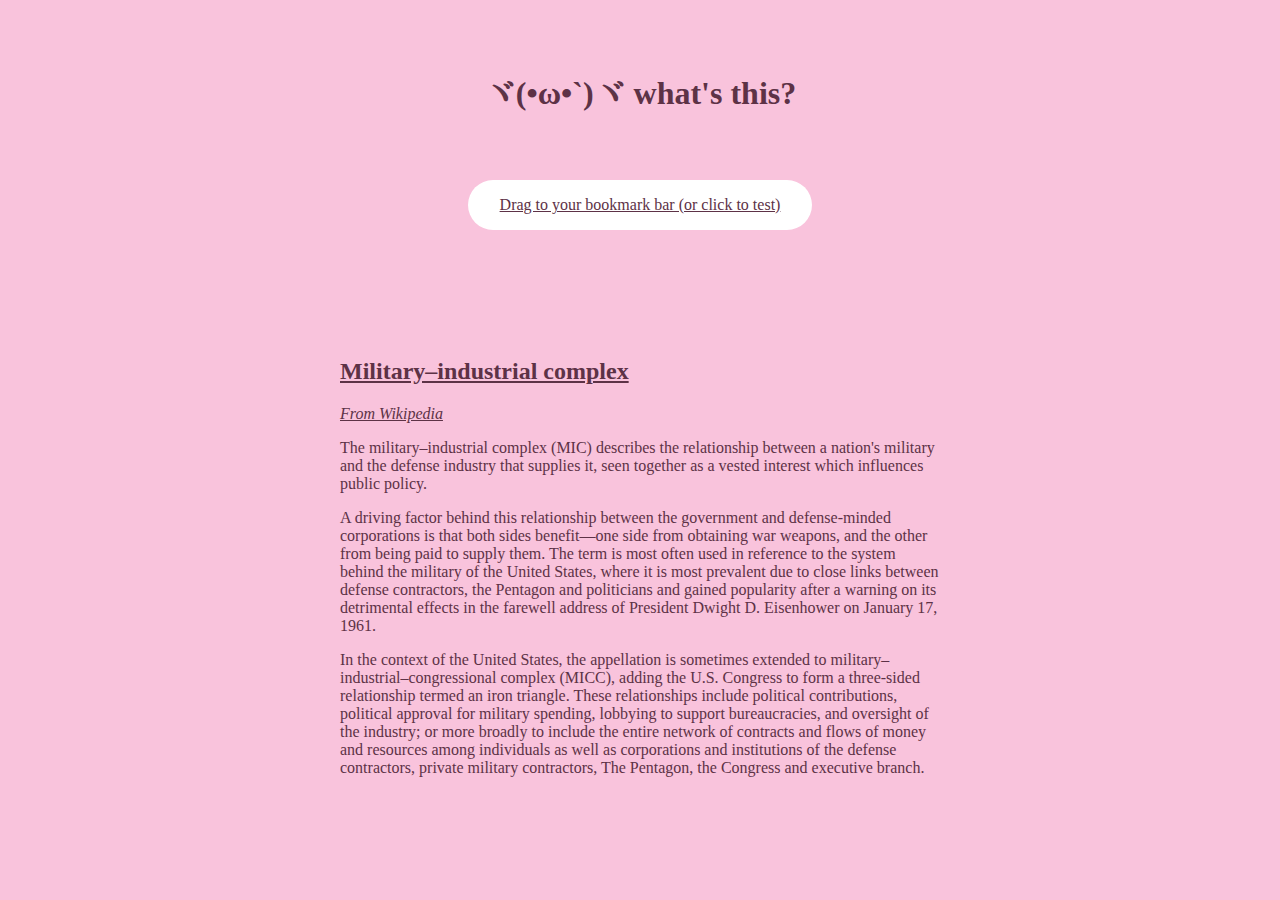
<file: index.html>
<!DOCTYPE html>
<html lang="en">
<head>
  <meta charset="UTF-8">
  <meta name="viewport" content="width=device-width, initial-scale=1">
  <title>OwO Bookmawkwet | Sam Henri-Gold</title>
  <link rel="stylesheet" href="./styles.css">
  <meta name="description" content="A terrible bookmarklet to prove God has died a long time ago.">
  <meta property="og:title" content="OwO Bookmawkwet | Sam Henri-Gold">
  <meta property="og:description" content="A terrible bookmarklet to prove God has died a long time ago.">
  <meta property="og:image" content="./owo.png">
  <meta property="og:image:alt" content="Ooh woo">
  <meta property="og:locale" content="en_US">
  <meta property="og:type" content="website">
  <meta name="twitter:card" content="summary_large_image">
  <meta property="og:url" content="https://www.samhenri.gold/owo">
  <link rel="canonical" href="https://www.samhenri.gold/owo">
  <link rel="icon" href="./favicon.ico">
  <meta name="theme-color" content="#f9c2dc">
</head>

<body>
  <main>
      <h1><span aria-label="A kaomoji of an excited person">ヾ(•ω•`)ヾ</span> what's this?</h1>
      <a aria-label="Drag this to your bookmark bar or click to test" href="javascript:(function()%7Bconst%20randomItem%3Dfunction(t)%7Breturn%20t%5BMath.floor(Math.random()*t.length)%5D%7D%3Bconst%20replaceString%3D(t%2Ce%2Cn%2Co%3D%7B%7D)%3D%3E%7Bif(!(typeof%20e%3D%3D%3D'string'%26%26e.length%3E0)%7C%7C!(typeof%20n%3D%3D%3D'string'%7C%7Ctypeof%20n%3D%3D%3D'function'))%7Breturn%20t%7Dlet%20i%3D''%3Blet%20r%3D0%3Blet%20s%3Do.fromIndex%3E0%3Fo.fromIndex%3A0%3Bif(s%3Et.length)%7Breturn%20t%7Dwhile(true)%7Bconst%20u%3Dt.indexOf(e%2Cs)%3Bif(u%3D%3D%3D-1)%7Bbreak%7Dr%2B%2B%3Bconst%20f%3Dtypeof%20n%3D%3D%3D'string'%3Fn%3An(e%2Cr%2Ct%2Cu)%3Bconst%20l%3Dr%3D%3D%3D1%3F0%3As%3Bi%2B%3Dt.slice(l%2Cu)%2Bf%3Bs%3Du%2Be.length%7Dif(r%3D%3D%3D0)%7Breturn%20t%7Dreturn%20i%2Bt.slice(s)%7D%3Bconst%20prefixes%3D%5B'%3C3%20'%2C'0w0%20'%2C'H-hewwo%3F%3F%20'%2C'HIIII!%20'%2C'Haiiii!%20'%2C'Huohhhh.%20'%2C'OWO%20'%2C'OwO%20'%2C'UwU%20'%5D%3Bconst%20suffixes%3D%5B'%20(%20%CB%98%20%C2%B3%CB%98)%E2%99%A5'%2C'%20(%20%CD%A1%C2%B0%20%E1%B4%A5%20%CD%A1%C2%B0)'%2C'%20(%C2%B4%E3%83%BB%CF%89%E3%83%BB%EF%BD%80)'%2C'%20(%CA%98%E1%97%A9%CA%98%5C')'%2C'%20(%E0%AE%87%CF%89%E0%AE%87%20)'%2C'%20(%E0%B9%91%E2%80%A2%CC%81%20%E2%82%83%20%E2%80%A2%CC%80%E0%B9%91)'%2C'%20(%E2%80%A2%20o%20%E2%80%A2)'%2C'%20(%E2%81%8E%CB%83%E1%86%BA%CB%82)'%2C'%20(%E2%95%AF%EF%B9%8F%E2%95%B0%EF%BC%89'%2C'%20(%E2%97%8F%C2%B4%CF%89%EF%BD%80%E2%97%8F)'%2C'%20(%E2%97%A0%E2%80%BF%E2%97%A0%E2%9C%BF)'%2C'%20(%E2%9C%BF%20%E2%99%A1%E2%80%BF%E2%99%A1)'%2C'%20(%E2%9D%81%C2%B4%E2%97%A1%60%E2%9D%81)'%2C'%20(%E3%80%80%5C'%E2%97%9F%20%5C')'%2C'%20(%E4%BA%BA%E2%97%95%CF%89%E2%97%95)'%2C'%20(%EF%BC%9B%CF%89%EF%BC%9B)'%2C'%20(%EF%BD%80%E3%81%B8%C2%B4)'%2C'%20._.'%2C'%20%3A3'%2C'%20%3AD'%2C'%20%3AP'%2C'%20%3B-%3B'%2C'%20%3B3'%2C'%20%3B_%3B'%2C'%20%3C%7B%5Ev%5E%7D%3E'%2C'%20%3E_%3C'%2C'%20%3E_%3E'%2C'%20UwU'%2C'%20XDDD'%2C'%20%5C%5C%C2%B0%E2%97%8B%C2%B0%2F'%2C'%20%5E-%5E'%2C'%20%5E_%5E'%2C'%20x3'%2C'%20x3'%2C'%20xD'%2C'%20%C3%99%CF%89%C3%99'%2C'%20%CA%95%CA%98%E2%80%BF%CA%98%CA%94'%2C'%20%E3%83%9F(%EF%BC%8E%EF%BC%8E)%E3%83%9F'%2C'%20%E3%85%87%E3%85%85%E3%85%87'%2C'%2C%20fwendo'%2C'%EF%BC%88%EF%BC%BE%EF%BD%96%EF%BC%BE%EF%BC%89'%5D%3Bconst%20substitutions%3D%7Br%3A'w'%2Cl%3A'w'%2CR%3A'W'%2CL%3A'W'%2Cno%3A'nu'%2Chas%3A'haz'%2Chave%3A'haz'%2C'%20says'%3A'%20sez'%2Cyou%3A'uu'%2C'the%20'%3A'da%20'%2C'The%20'%3A'Da%20'%2C'THE%20'%3A'THE%20'%7D%3Bconst%20addAffixes%3Dt%3D%3ErandomItem(prefixes)%2Bt%2BrandomItem(suffixes)%3Bconst%20substitute%3De%3D%3E%7Bconst%20t%3DObject.keys(substitutions)%3Bt.forEach(t%3D%3E%7Be%3DreplaceString(e%2Ct%2Csubstitutions%5Bt%5D)%7D)%3Breturn%20e%7D%3Bconst%20owo%3Dt%3D%3EaddAffixes(substitute(t))%3Bconst%20owoShort%3Dt%3D%3Esubstitute(t)%3Bfor(let%20t%3D0%3Bt%3Cdocument.body.querySelectorAll('*').length%3Bt%2B%2B)%7Blet%20e%3Ddocument.body.querySelectorAll('*')%5Bt%5D%3Bif(e.innerText!%3Dundefined%26%26e.childElementCount%3D%3D0%26%26isNaN(e.innerText))%7Bif(e.innerText.length%3E20)%7Blet%20t%3Dowo(e.innerText.toString())%3Be.innerText%3Dt%7Delse%20if(e.innerText.length%3C%3D20)%7Blet%20t%3DowoShort(e.innerText.toString())%3Be.innerText%3Dt%7D%7D%7D%7D)()">
          <div id="bmark-btn">
              <span hidden>Hewwo! >w<</span>
          </div>
      </a>
  </main>
  <section id="demo-article">
      <a href="https://en.wikipedia.org/wiki/Military%E2%80%93industrial_complex">
          <h2>Military–industrial complex</h2>
          <cite>From Wikipedia</cite>
      </a>
      <p>The military–industrial complex (MIC) describes the relationship between a nation's military and the defense industry that supplies it, seen together as a vested interest which influences public policy.</p>
      <p>A driving factor behind this relationship between the government and defense-minded corporations is that both sides benefit—one side from obtaining war weapons, and the other from being paid to supply them. The term is most often used in reference to the system behind the military of the United States, where it is most prevalent due to close links between defense contractors, the Pentagon and politicians and gained popularity after a warning on its detrimental effects in the farewell address of President Dwight D. Eisenhower on January 17, 1961.</p>
      <p>In the context of the United States, the appellation is sometimes extended to military–industrial–congressional complex (MICC), adding the U.S. Congress to form a three-sided relationship termed an iron triangle. These relationships include political contributions, political approval for military spending, lobbying to support bureaucracies, and oversight of the industry; or more broadly to include the entire network of contracts and flows of money and resources among individuals as well as corporations and institutions of the defense contractors, private military contractors, The Pentagon, the Congress and executive branch.</p>
  </section>
  <script defer src='https://static.cloudflareinsights.com/beacon.min.js' data-cf-beacon='{"token": "b000eab91c364949bdd67092bad8a60c"}'></script>
</body>
</html>
</file>
<file: styles.css>
html {
    margin: 0;
    padding: 0;
    box-sizing: border-box;
}

body {
    background: hsl(332, 82%, 87%);
    color: hsl(332, 30%, 28%);
    font-family: "Arial Rounded MT";
}

main {
    display: flex;
    flex-direction: column;
    align-items: center;
    justify-content: center;
}

h1 {
    margin: 4rem;
}

#bmark-btn {
    background: white;
    padding: 1rem 2rem;
    border-radius: 25px;
    cursor: pointer;
}

#bmark-btn::after {
    content: 'Drag to your bookmark bar (or click to test)'
}

a > #bmark-btn {
    text-decoration: none;
}

a { color: inherit; }


#demo-article {
    padding: 0 2rem;
    margin: 0 auto;
    max-width: 600px;
    margin-top: 8rem;
}
</file>
